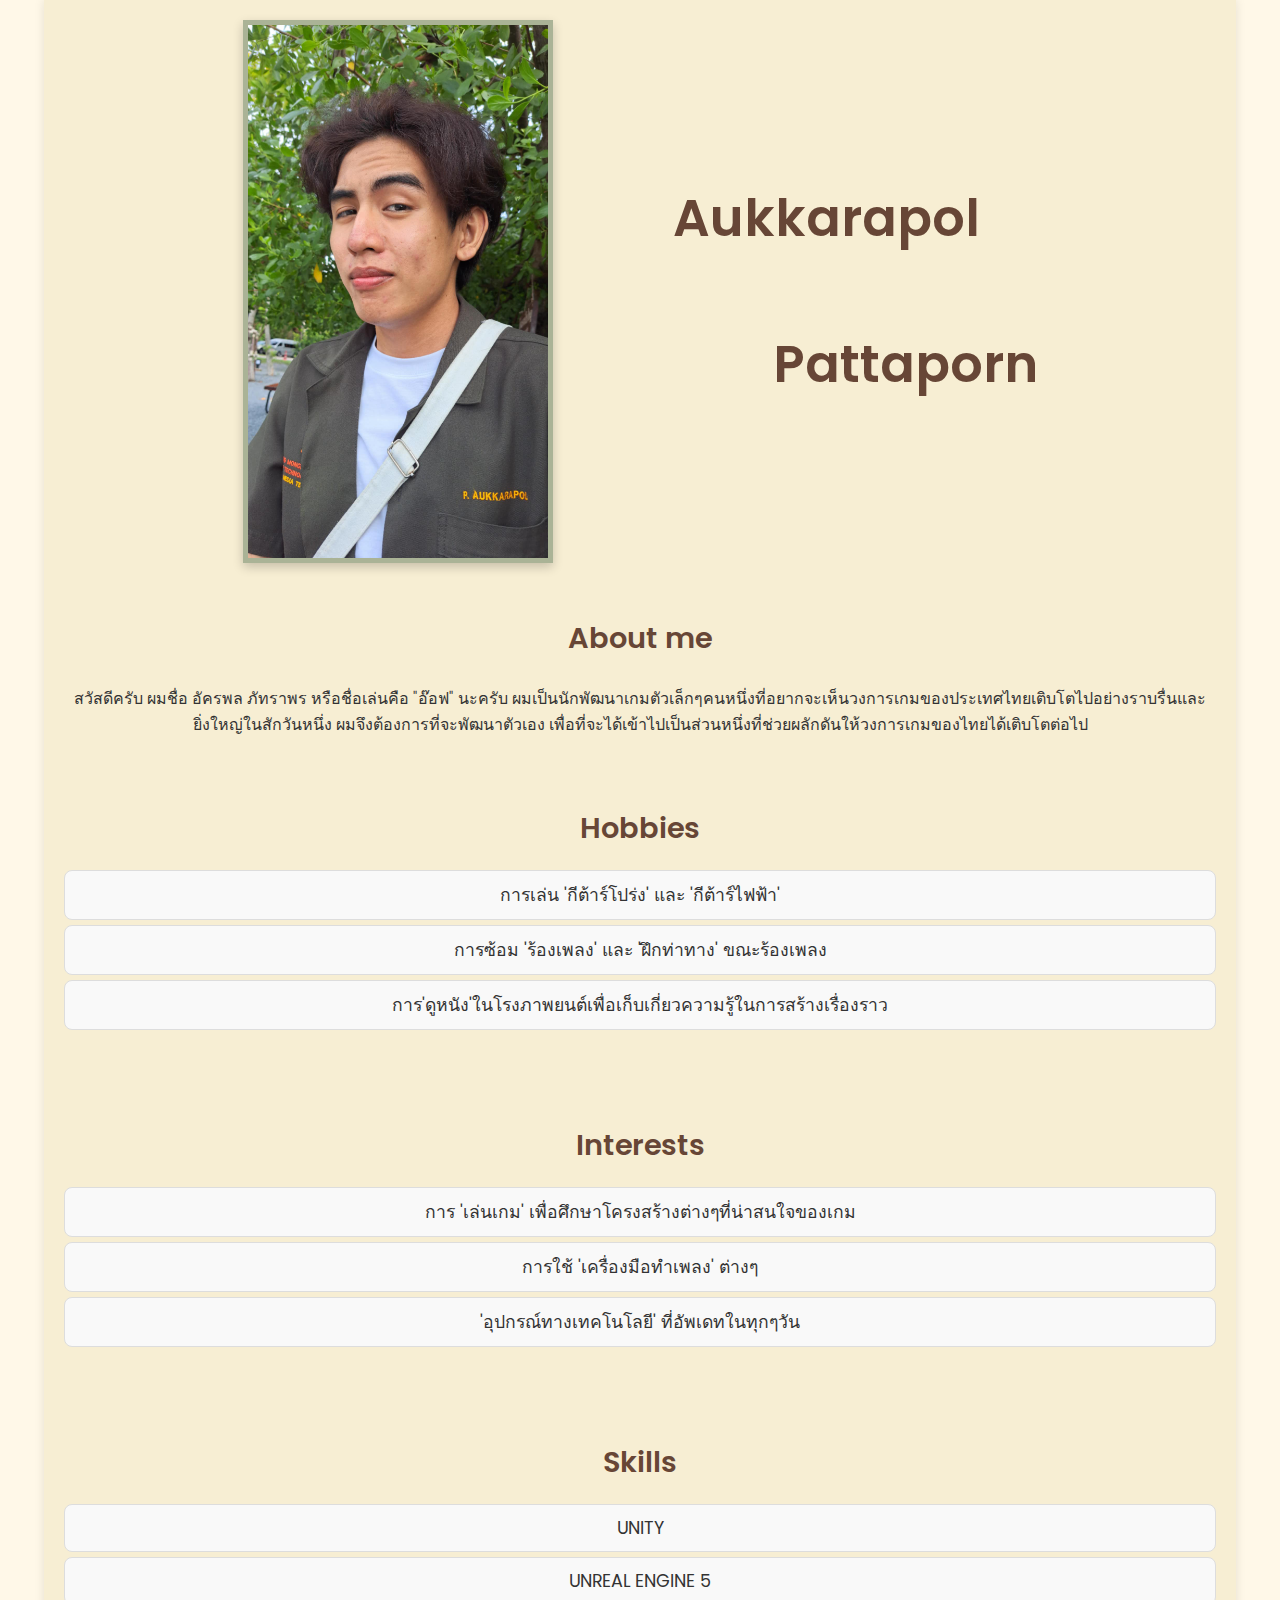
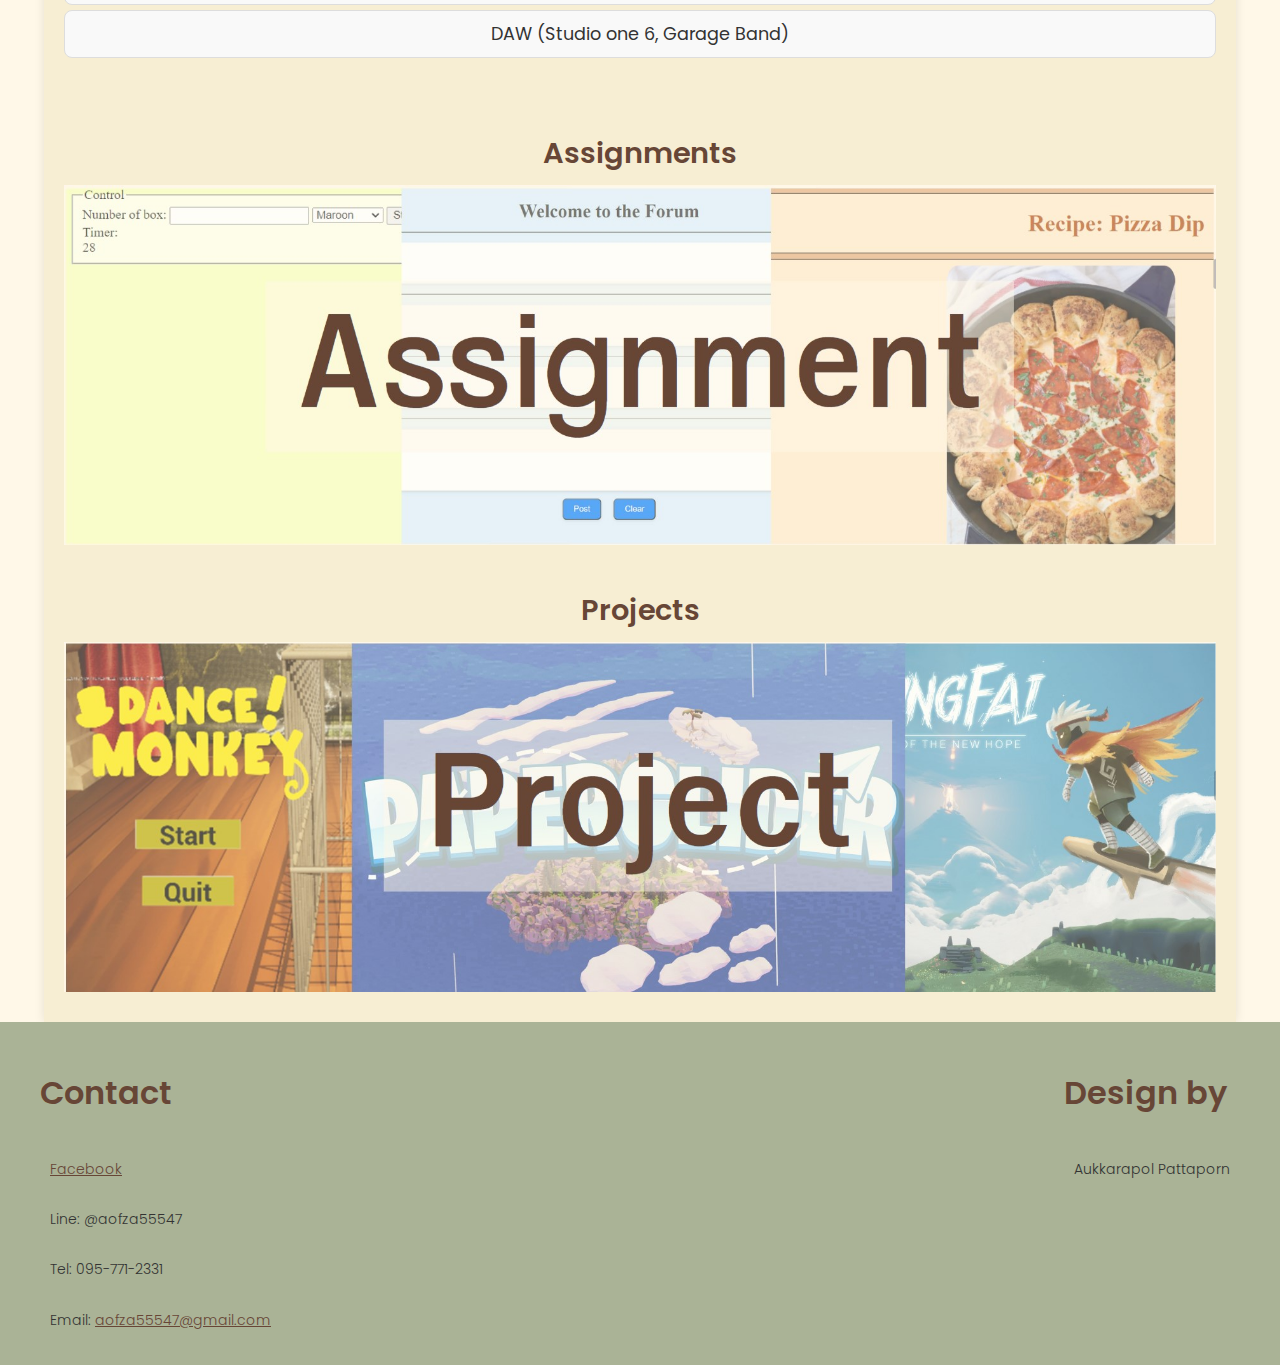
<file: index.html>
<!DOCTYPE html>
<html lang="en">

<head>
    <meta charset="UTF-8">
    <meta name="viewport" content="width=device-width, initial-scale=1.0">
    <title>Portfolio</title>
    <link rel='stylesheet' type='text/css' media='screen' href='main.css'>
    <link rel="stylesheet" href="https://fonts.googleapis.com/icon?family=Material+Icons">
</head>

<body>
        <div class="grid-container">    
                <div id="header-container">
                    <img class="PortImg" src="pic/Aof.jfif" alt="Aukkarapol">
                    <div id="name-container">
                        <h1 id="Fname">Aukkarapol</h1>
                        <h1 id="Lname">Pattaporn</h1>
                    </div>
                </div>
                
                <h2 class="title">About me</h2>
                <div id="aboutMe">
                    <p>
                        สวัสดีครับ ผมชื่อ อัครพล ภัทราพร หรือชื่อเล่นคือ "อ๊อฟ" นะครับ ผมเป็นนักพัฒนาเกมตัวเล็กๆคนหนึ่งที่อยากจะเห็นวงการเกมของประเทศไทยเติบโตไปอย่างราบรื่นและยิ่งใหญ่ในสักวันหนึ่ง ผมจึงต้องการที่จะพัฒนาตัวเอง เพื่อที่จะได้เข้าไปเป็นส่วนหนึ่งที่ช่วยผลักดันให้วงการเกมของไทยได้เติบโตต่อไป
                    </p>
                </div>

                <div id="Hobbies">
                    <h2 class="title">Hobbies</h2>
                    <ul id="HobbiesList">
                        <li>การเล่น 'กีต้าร์โปร่ง' และ 'กีต้าร์ไฟฟ้า'</li>
                        <li>การซ้อม 'ร้องเพลง' และ 'ฝึกท่าทาง' ขณะร้องเพลง</li>
                        <li>การ'ดูหนัง'ในโรงภาพยนต์เพื่อเก็บเกี่ยวความรู้ในการสร้างเรื่องราว</li>
                    </ul>
                </div>

                <div id="Interests">
                    <h2 class="title">Interests</h2>
                    <ul id="InterestsList">
                        <li>การ 'เล่นเกม' เพื่อศึกษาโครงสร้างต่างๆที่น่าสนใจของเกม</li>
                        <li>การใช้ 'เครื่องมือทำเพลง' ต่างๆ</li>
                        <li>'อุปกรณ์ทางเทคโนโลยี' ที่อัพเดทในทุกๆวัน</li>
                    </ul>
                </div>

                <div id="Skills">
                    <h2 class="title">Skills</h2>
                    <ul id="SkillsList">
                        <li>UNITY</li>
                        <li>UNREAL ENGINE 5</li>
                        <li>DAW (Studio one 6, Garage Band)</li>
                    </ul>
                </div>

                <div class="assignmentNproject">
                    <h2 class="title">Assignments</h2>
                    <a href="assignment.html"><img class="cenPic" src="pic/AssignmentButton.jpg" alt="Assignment"></a>
                </div>

                <div class="assignmentNproject">
                    <h2 class="title">Projects</h2>
                    <a href="project.html"><img class="cenPic" src="pic/ProjectButton.jpg" alt="Project"></a>
                </div>
            </div>

            <div id="footer">
                <div id="footer-item1">
                    <h2>Contact </h2>
                    <p><a class="c" href="https://www.facebook.com/profile.php?id=100008429048204">Facebook</a></p>
                    <p>Line: @aofza55547</p>
                    <p>Tel: 095-771-2331</p>
                    <p>Email: <a class="footer-anchor" href="mailto:aofza55547@gmail.com">aofza55547@gmail.com</a></p>
                </div>
                <div id="footer-item2">
                    <h2>Design by</h2>
                    <p>Aukkarapol Pattaporn</p>
                </div>
            </div>     
</body>

</html>
</file>
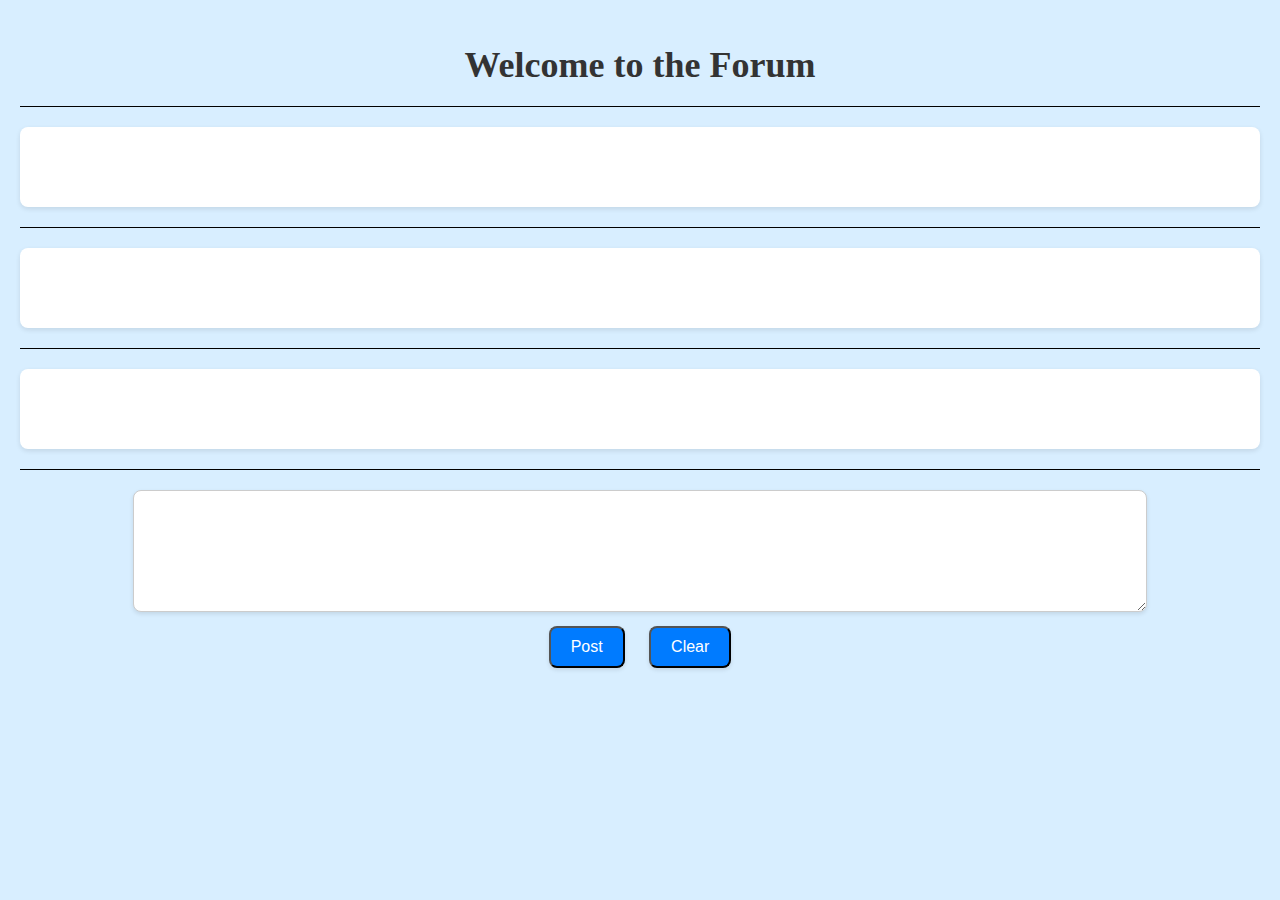
<file: assignment/assignment5/index.html>
<!DOCTYPE html>
<html>
<head>
	<meta charset='utf-8'>
	<meta http-equiv='X-UA-Compatible' content='IE=edge'>
	<title>Blogger</title>
	<meta name='viewport' content='width=device-width, initial-scale=1'>
	<link rel='stylesheet' type='text/css' media='screen' href='Design.css'>
	<script src='JavaS.js'></script>
</head>
<body>
	<h1 id="top"></h1>
	<hr>
	<div id="topic"></div>
	<hr>
	<div id="reply1"></div>
	<hr>
	<div id="reply2"></div>
	<hr>
	<textarea name="message" id="message"></textarea> 
	<br/>
	<button type="button" onclick="postFunction()">Post</button>
	<button type="button" onclick="clearFunction()">Clear</button>
	
</body>
</html>
</file>
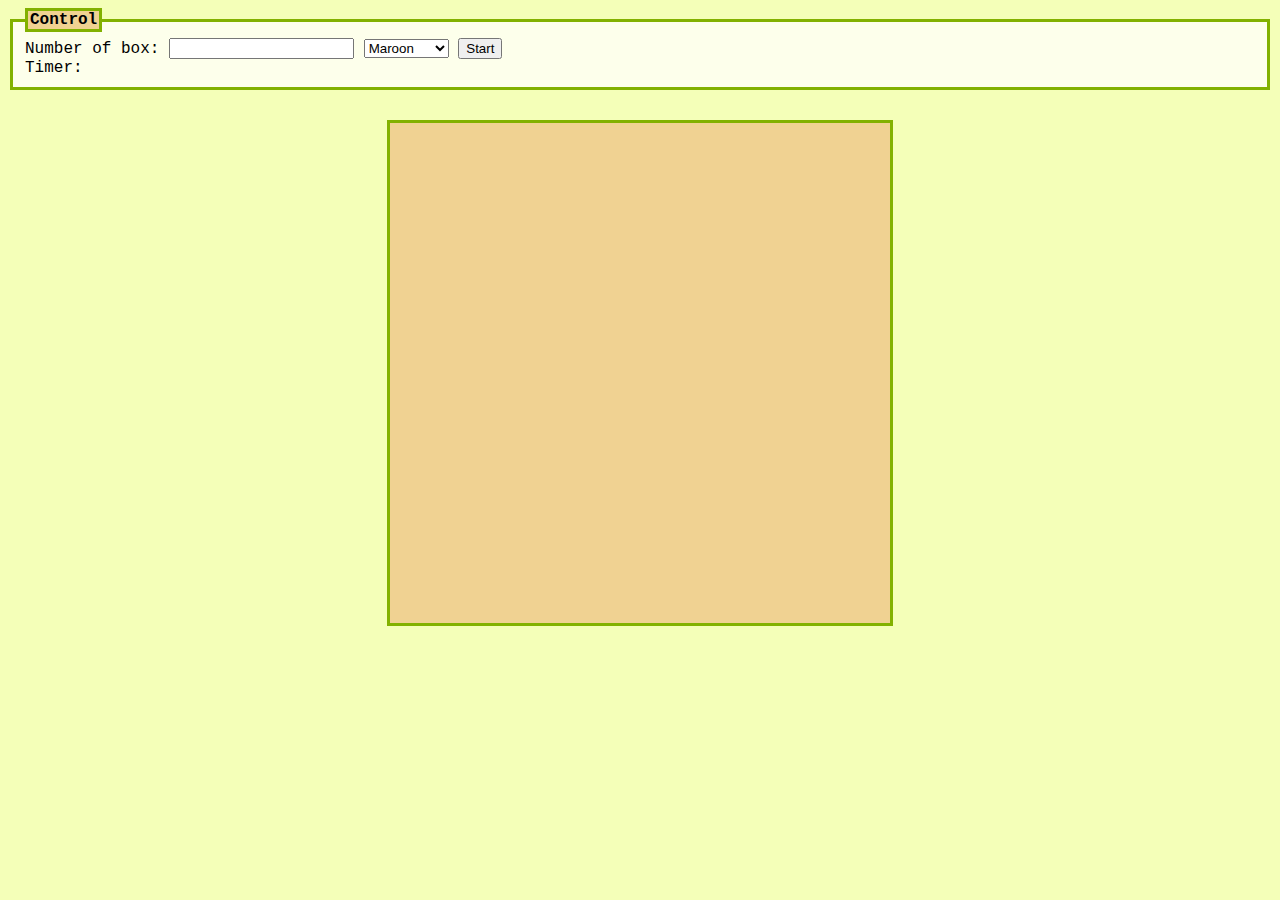
<file: assignment/assignment7/index.html>
<!DOCTYPE html>
<html>
	<head>
		<meta charset="UTF-8">
		<title>Square game</title>
		<script type="text/javascript" src="game.js"></script>
		<link rel="stylesheet" type="text/css" href="game.css">
	</head>
	<body>
		<!-- these codes were adapted from https://courses.cs.washington.edu/courses/cse154/17sp/lecture/more-dom/code/squares.html  -->

		<fieldset>
			<legend>Control</legend>
			Number of box: 
			<input type="text" name="numbox" id="numbox">
			<select name="color" id = "color">
				<option value="maroon">Maroon</option>
				<option value="lightgreen">Lightgreen</option>
				<option value="magenta">Magenta</option>
			</select>
			<button id="start">Start</button>
			<div id="timerClock"> Timer:
				<div id="clock"></div>
			</div>
		</fieldset>

		
		

		<div id="container">
			<div id="layer"></div>
		</div>
	
	</body>
</html>
</file>
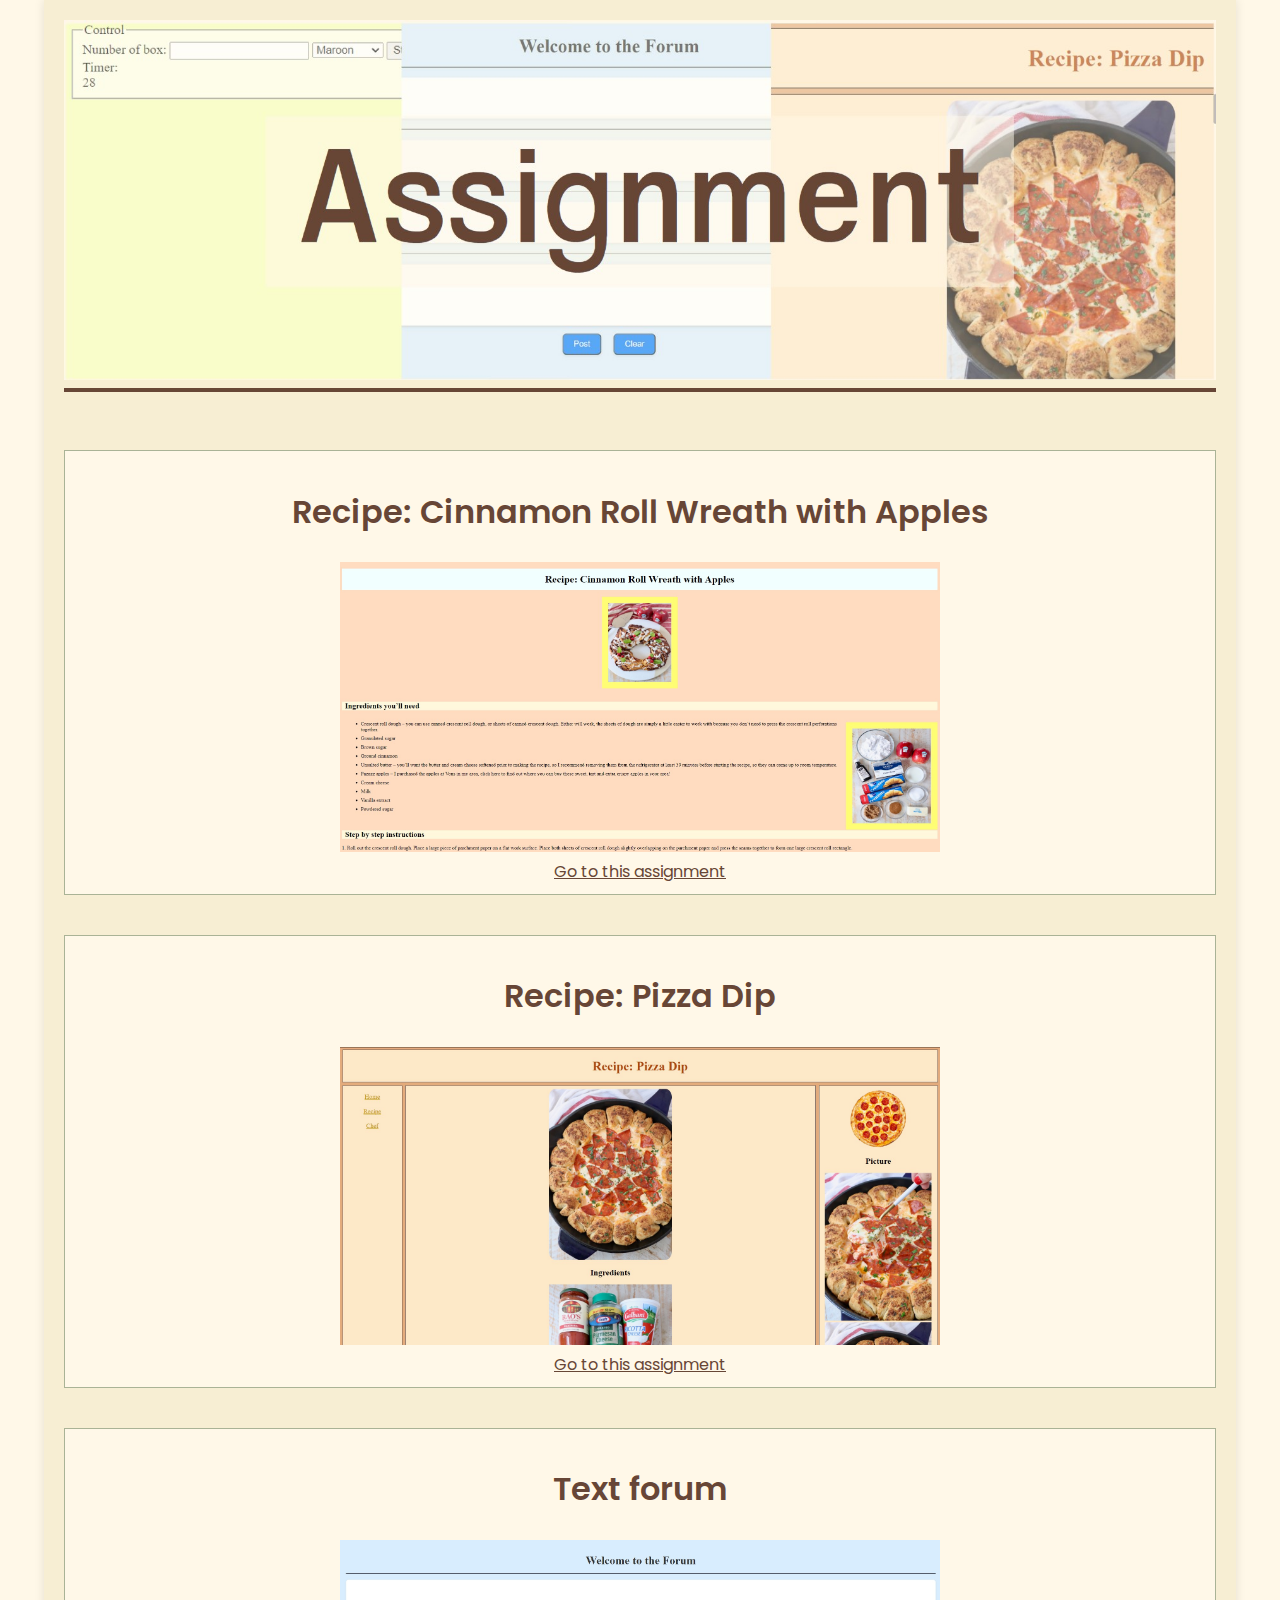
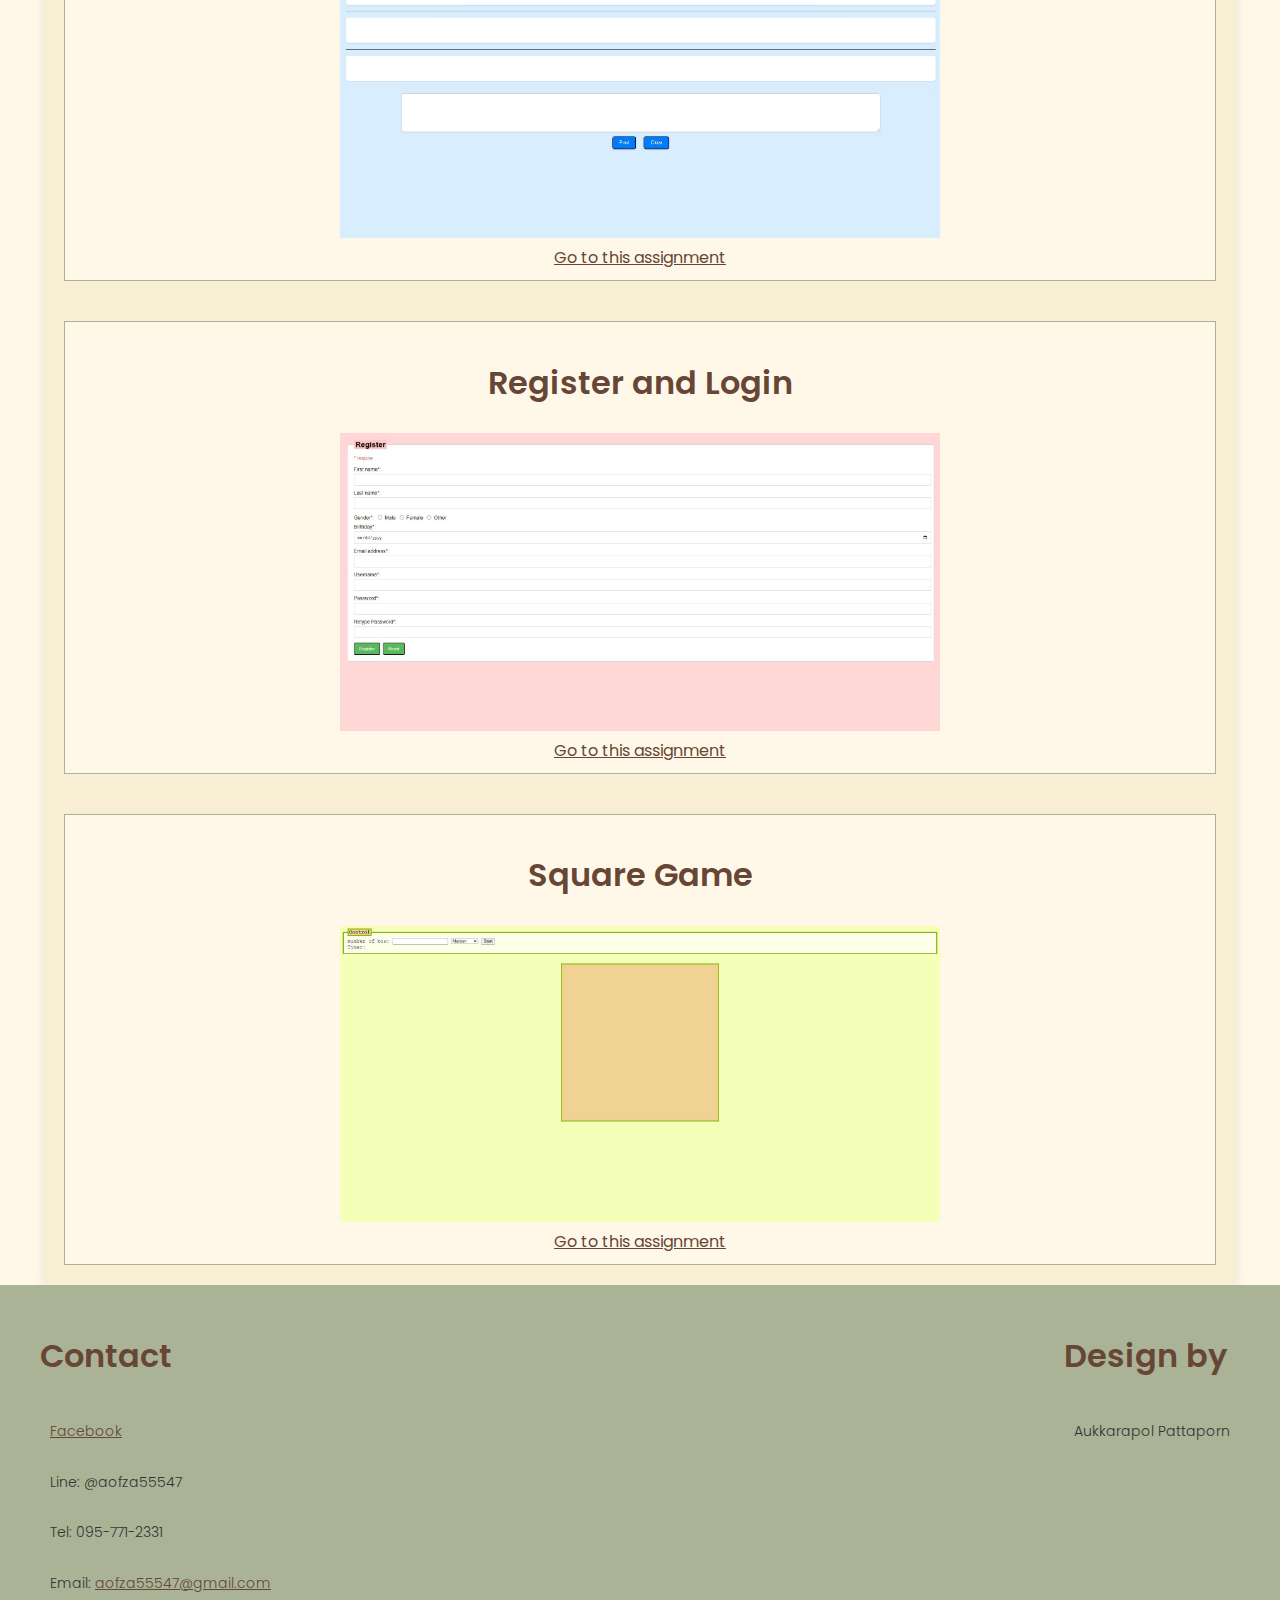
<file: assignment.html>
<!DOCTYPE html>
<html lang="en">
<head>
    <meta charset="UTF-8">
    <meta name="viewport" content="width=device-width, initial-scale=1.0">
    <title>Assignment</title>
    <link rel='stylesheet' type='text/css' media='screen' href='main.css'>
</head>
<body>
    <div class="grid-container">
        <div id="Head">
            <img class="cenPic" src="pic/AssignmentButton.jpg" alt="Assignment">
            <hr>
        </div>
        <div id="main">
            <div class="content">
                <h2>Recipe: Cinnamon Roll Wreath with Apples</h2>
                <img class="AssignImg" src="pic/Assignment3.jpg" alt="CinnamonPic">
                <br>
                <a href="assignment/assignment3/recipe.html">Go to this assignment</a>
            </div>
            <div class="content">
                <h2>Recipe: Pizza Dip</h2>
                <img class="AssignImg" src="pic/Assignment4.jpg" alt="PizzaPic">
                <br>
                <a href="assignment/assignment4/recipe.html">Go to this assignment</a>
            </div>
            <div class="content">
                <h2>Text forum</h2>
                <img class="AssignImg" src="pic/Assignment5.jpg" alt="ForumPic">
                <br>
                <a href="assignment/assignment5/index.html">Go to this assignment</a>
            </div>
            <div class="content">
                <h2>Register and Login</h2>
                <img class="AssignImg" src="pic/Assignment6.jpg" alt="RegisPic">
                <br>
                <a href="assignment/assignment6/register.html">Go to this assignment</a>
            </div>
            <div class="content">
                <h2>Square Game</h2>
                <img class="AssignImg" src="pic/Assignment7.jpg" alt="SquarePic">
                <br>
                <a href="assignment/assignment7/index.html">Go to this assignment</a>
            </div>
        </div>
    </div>
    <div id="footer">
        <div id="footer-item1">
            <h2>Contact </h2>
            <p><a href="https://www.facebook.com/profile.php?id=100008429048204">Facebook</a></p>
            <p>Line: @aofza55547</p>
            <p>Tel: 095-771-2331</p>
            <p>Email: <a href="mailto:aofza55547@gmail.com">aofza55547@gmail.com</a></p>
        </div>
        <div id="footer-item2">
            <h2>Design by</h2>
            <p>Aukkarapol Pattaporn</p>
        </div>
    </div>
</body>
</html>
</file>
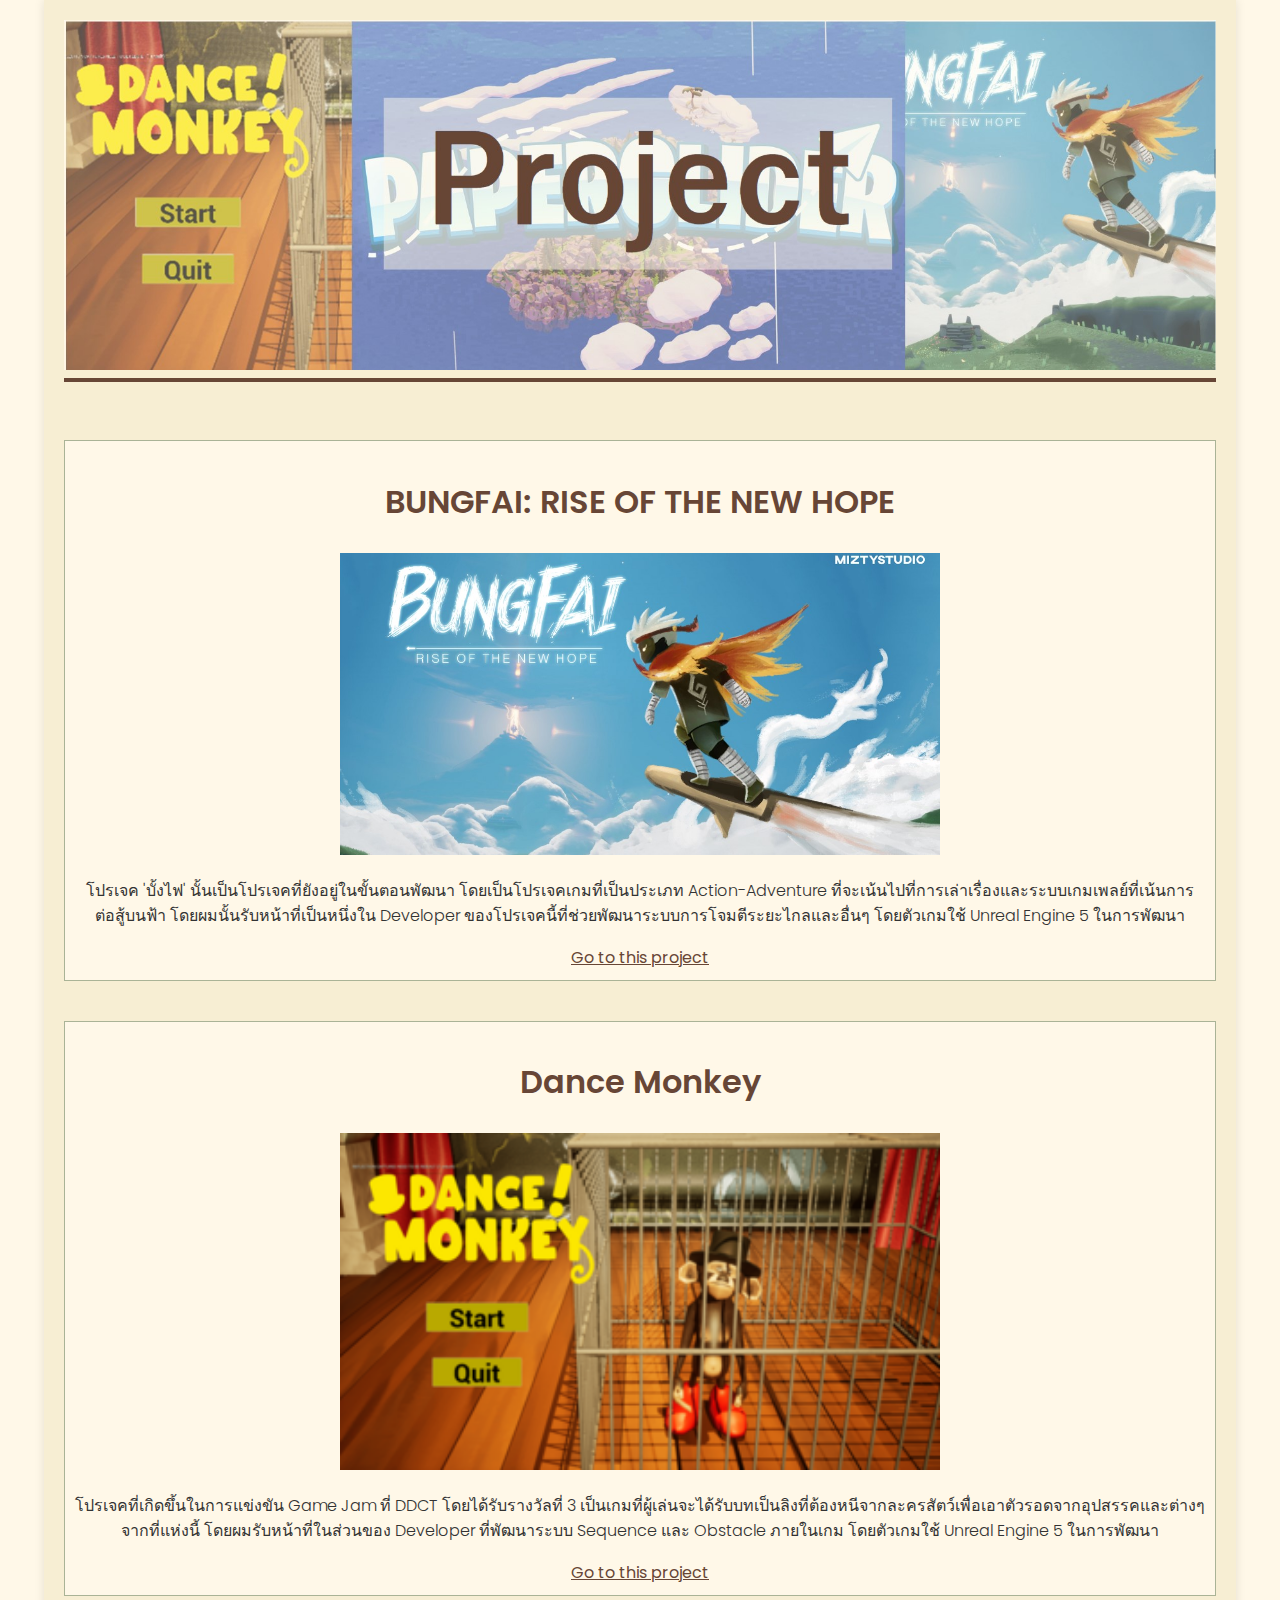
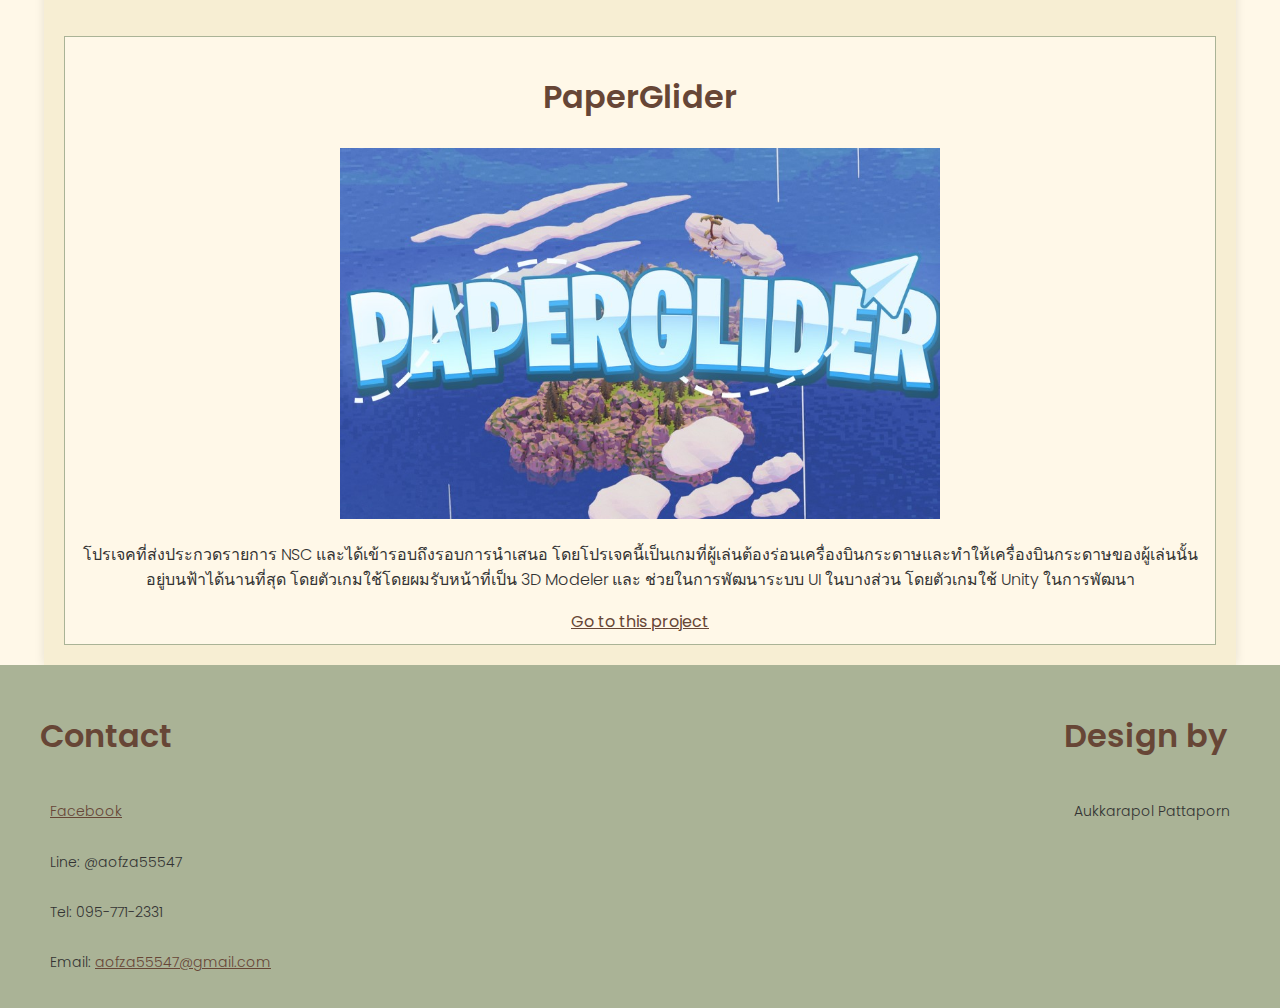
<file: project.html>
<!DOCTYPE html>
<html lang="en">
<head>
    <meta charset="UTF-8">
    <meta name="viewport" content="width=device-width, initial-scale=1.0">
    <title>Project</title>
    <link rel='stylesheet' type='text/css' media='screen' href='main.css'>
</head>
<body>
    <div class="grid-container">
        <div id="Head">
            <img class="cenPic" src="pic/ProjectButton.jpg" alt="Assignment">
            <hr>
        </div>
        <div id="main">
            <div class="content">
                <h2>BUNGFAI: RISE OF THE NEW HOPE</h2>
                <img class="AssignImg" src="pic/Bungfai.jpg" alt="BungfaiPic">
                <p>โปรเจค 'บั้งไฟ' นั้นเป็นโปรเจคที่ยังอยู่ในขั้นตอนพัฒนา โดยเป็นโปรเจคเกมที่เป็นประเภท Action-Adventure ที่จะเน้นไปที่การเล่าเรื่องและระบบเกมเพลย์ที่เน้นการต่อสู้บนฟ้า โดยผมนั้นรับหน้าที่เป็นหนึ่งใน Developer ของโปรเจคนี้ที่ช่วยพัฒนาระบบการโจมตีระยะไกลและอื่นๆ โดยตัวเกมใช้ Unreal Engine 5 ในการพัฒนา</p>
                <a href="https://docs.google.com/presentation/d/1xMUVAKwezS9TVzD2loZTSpBTn2IOFGE_tO4A9GCKlIM/edit?usp=sharing">Go to this project</a>
            </div>
            <div class="content">
                <h2>Dance Monkey</h2>
                <img class="AssignImg" src="pic/DanceMonkey" alt="DanceMonkeyPic">
                <p>โปรเจคที่เกิดขึ้นในการแข่งขัน Game Jam ที่ DDCT โดยได้รับรางวัลที่ 3 เป็นเกมที่ผู้เล่นจะได้รับบทเป็นลิงที่ต้องหนีจากละครสัตว์เพื่อเอาตัวรอดจากอุปสรรคและต่างๆจากที่แห่งนี้ โดยผมรับหน้าที่ในส่วนของ Developer ที่พัฒนาระบบ Sequence และ Obstacle ภายในเกม โดยตัวเกมใช้ Unreal Engine 5 ในการพัฒนา</p>
                <a href="https://globalgamejam.org/games/2024/dance-monkey-8">Go to this project</a>
            </div>
            <div class="content">
                <h2>PaperGlider</h2>
                <img class="AssignImg" src="pic/Paper.jpg" alt="PaperGliderPic">
                <p>โปรเจคที่ส่งประกวดรายการ NSC และได้เข้ารอบถึงรอบการนำเสนอ โดยโปรเจคนี้เป็นเกมที่ผู้เล่นต้องร่อนเครื่องบินกระดาษและทำให้เครื่องบินกระดาษของผู้เล่นนั้นอยู่บนฟ้าได้นานที่สุด โดยตัวเกมใช้โดยผมรับหน้าที่เป็น 3D Modeler และ ช่วยในการพัฒนาระบบ UI ในบางส่วน โดยตัวเกมใช้ Unity ในการพัฒนา</p>
                <a href="https://youtu.be/xAlFNdaqDVg?feature=shared">Go to this project</a>
            </div>
        </div>
    </div>
    <div id="footer">
        <div id="footer-item1">
            <h2>Contact </h2>
            <p><a href="https://www.facebook.com/profile.php?id=100008429048204">Facebook</a></p>
            <p>Line: @aofza55547</p>
            <p>Tel: 095-771-2331</p>
            <p>Email: <a href="mailto:aofza55547@gmail.com">aofza55547@gmail.com</a></p>
        </div>
        <div id="footer-item2">
            <h2>Design by</h2>
            <p>Aukkarapol Pattaporn</p>
        </div>
    </div>
</body>
</html>
</file>
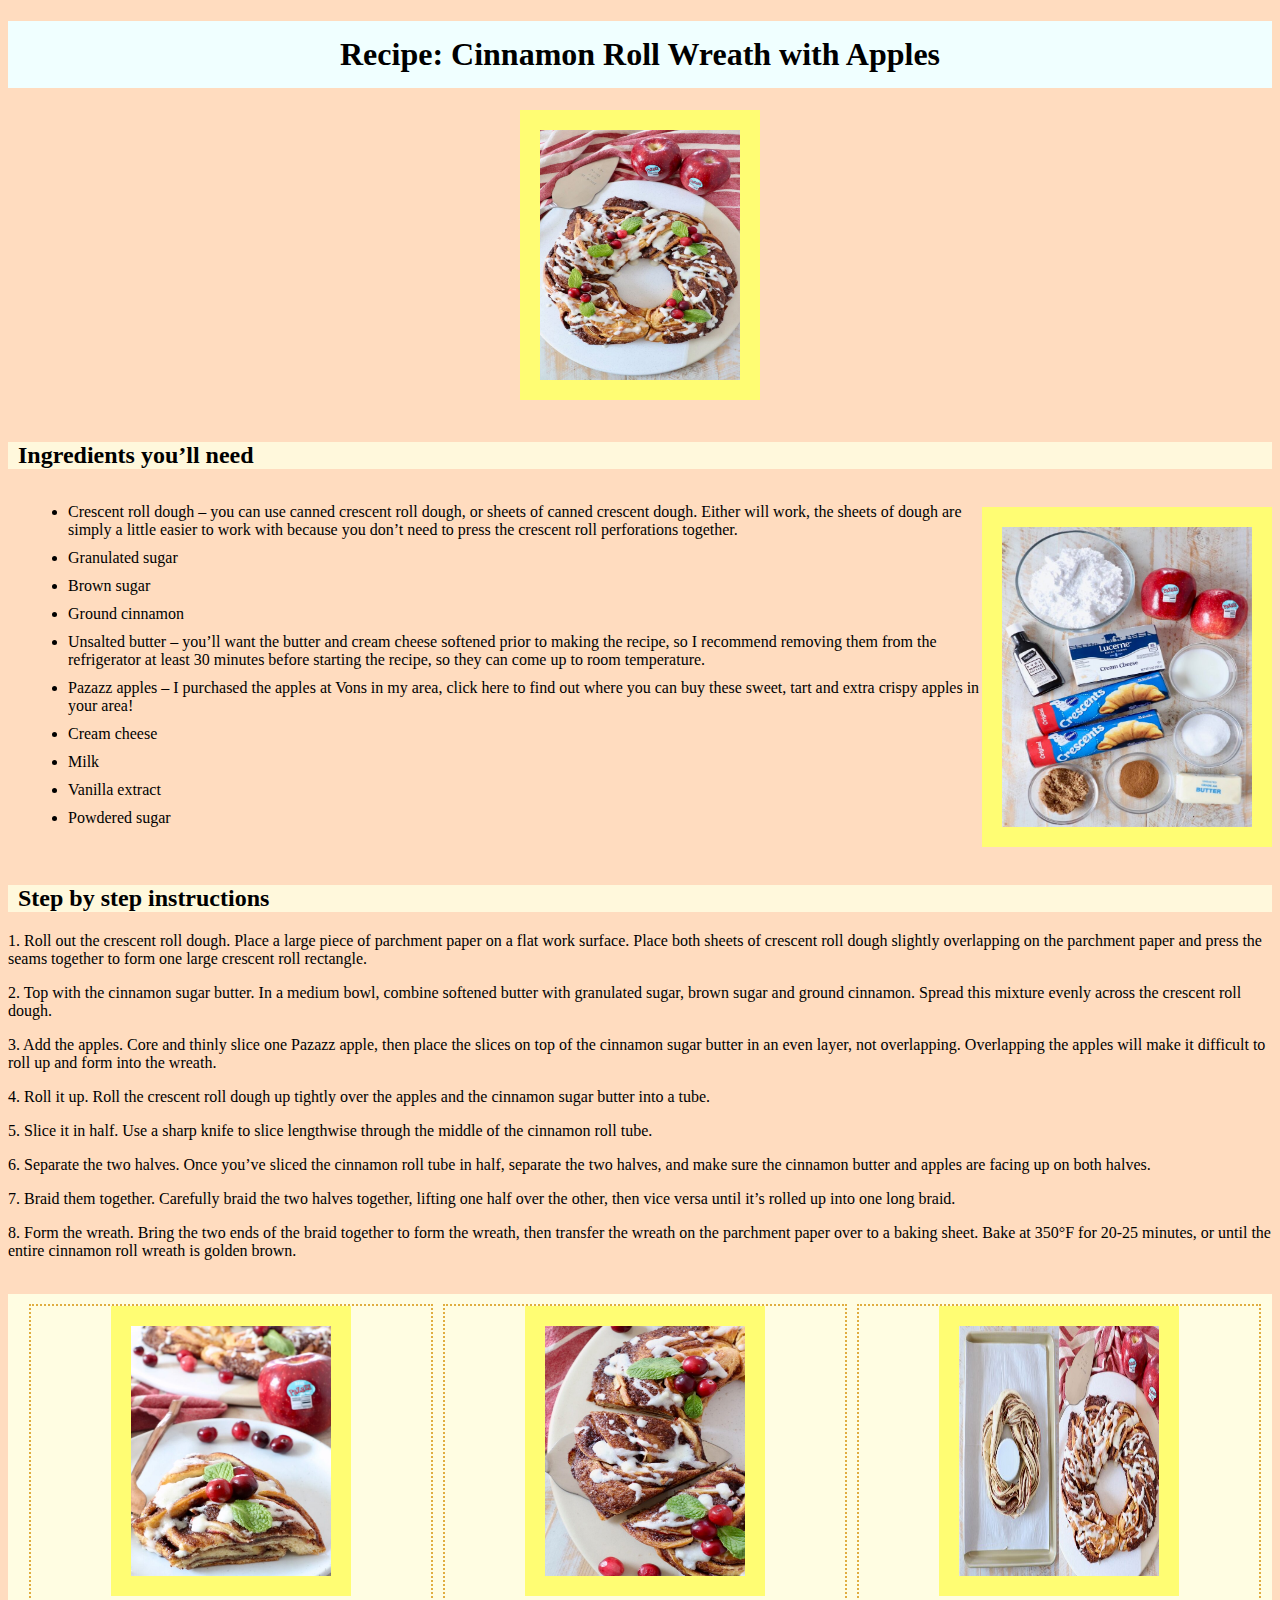
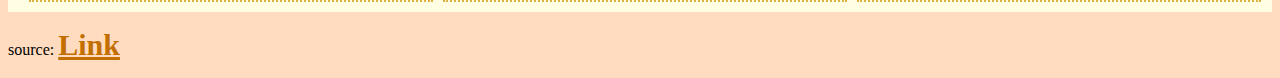
<file: assignment/assignment3/recipe.html>
<!DOCTYPE html>
<html>
<head>
	<title>Cinnamon Roll</title>
	<meta charset='utf-8'>
	<meta http-equiv='X-UA-Compatible' content='IE=edge'>
	<title>Cinnamon Roll Wreath with Apples</title>
	<meta name='viewport' content='width=device-width, initial-scale=1'>
    <link rel='stylesheet' type='text/css' media='screen' href='recipe.css'>

</head>
<body>
	<div>
	<h1>Recipe: Cinnamon Roll Wreath with Apples</h1>
	<img id="cinnamon_Main" src="pic/cinnamon-5.jpeg" alt="cinnamon main">
	</div>
	<br>
	<h2>Ingredients you’ll need</h2>
	
	<br>
	<img  id="cinnamon_Ingre" src="pic/cinnamon-1.jpeg" alt="cinnamon ingredients">
	<div class="TextLeft">
	<ul>
		<li> Crescent roll dough – you can use canned crescent roll dough, or 
		sheets of canned crescent dough. Either will work, the sheets of dough are simply a little easier to work with because you don’t need to press the crescent roll perforations together.
		</li>
		<li> Granulated sugar</li>
		
		<li> Brown sugar</li>
		
		<li> Ground cinnamon</li>
		
		<li> Unsalted butter – you’ll want the butter and cream cheese softened prior to making the recipe, so I recommend removing them from the refrigerator at least 30 minutes before starting the recipe, so they can come up to room temperature.</li>
		
		<li> Pazazz apples – I purchased the apples at Vons in my area, click here to find out where you can buy these sweet, tart and extra crispy apples in your area!</li>
		
		<li> Cream cheese</li>
		
		<li> Milk</li>
		
		<li> Vanilla extract</li>
		
		<li> Powdered sugar</li>
	</ul>
	</div>
	<br>
	<h2 class="TextStep">Step by step instructions</h2>

	<p>1. Roll out the crescent roll dough. Place a large piece of parchment paper on a flat work surface. Place both sheets of crescent roll dough slightly overlapping on the parchment paper and press the seams together to form one large crescent roll rectangle.</p>

	<p>2. Top with the cinnamon sugar butter. In a medium bowl, combine softened butter with granulated sugar, brown sugar and ground cinnamon. Spread this mixture evenly across the crescent roll dough.</p>
	
	<p>3. Add the apples. Core and thinly slice one Pazazz apple, then place the slices on top of the cinnamon sugar butter in an even layer, not overlapping. Overlapping the apples will make it difficult to roll up and form into the wreath.</p>

	<p>4. Roll it up. Roll the crescent roll dough up tightly over the apples and the cinnamon sugar butter into a tube.</p>

	<p>5. Slice it in half. Use a sharp knife to slice lengthwise through the middle of the cinnamon roll tube.</p>
	
	<p>6. Separate the two halves. Once you’ve sliced the cinnamon roll tube in half, separate the two halves, and make sure the cinnamon butter and apples are facing up on both halves.</p>

	<p>7. Braid them together. Carefully braid the two halves together, lifting one half over the other, then vice versa until it’s rolled up into one long braid.</p>

	<p>8. Form the wreath. Bring the two ends of the braid together to form the wreath, then transfer the wreath on the parchment paper over to a baking sheet. Bake at 350°F for 20-25 minutes, or until the entire cinnamon roll wreath is golden brown.</p>
	<br>
	<div class="flex_container">
		<div class="div_display"><img src="pic/cinnamon-3.jpeg" alt="cinnamon-3"></div>
		<div class="div_display"><img src="pic/cinnamon-4.jpeg" alt="cinnamon-4"></div>
		<div class="div_display"><img src="pic/cinnamon-6.jpeg" alt="cinnamon-6"></div>
	</div>
	<p>
	source:
	<a href="https://whitneybond.com/cinnamon-roll-wreath/">Link</a>
	</p>

</body>
</html>
</file>
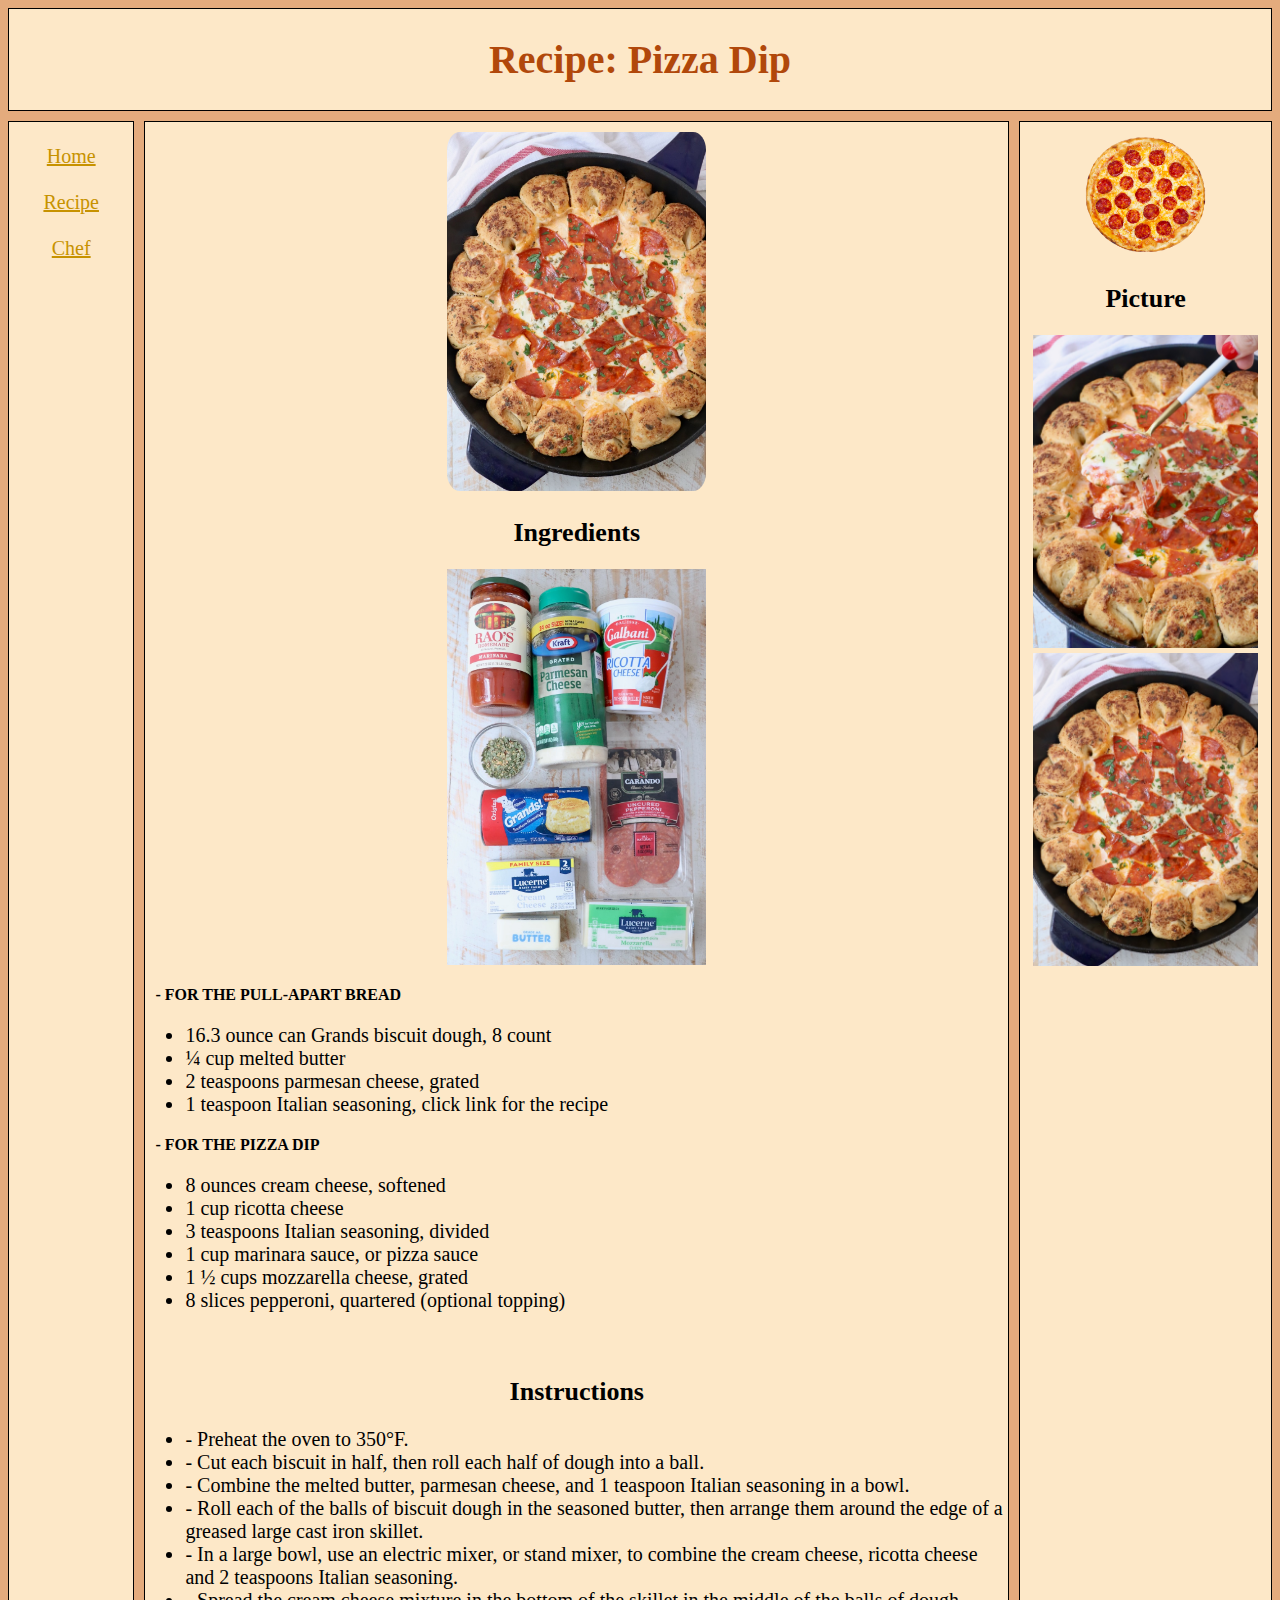
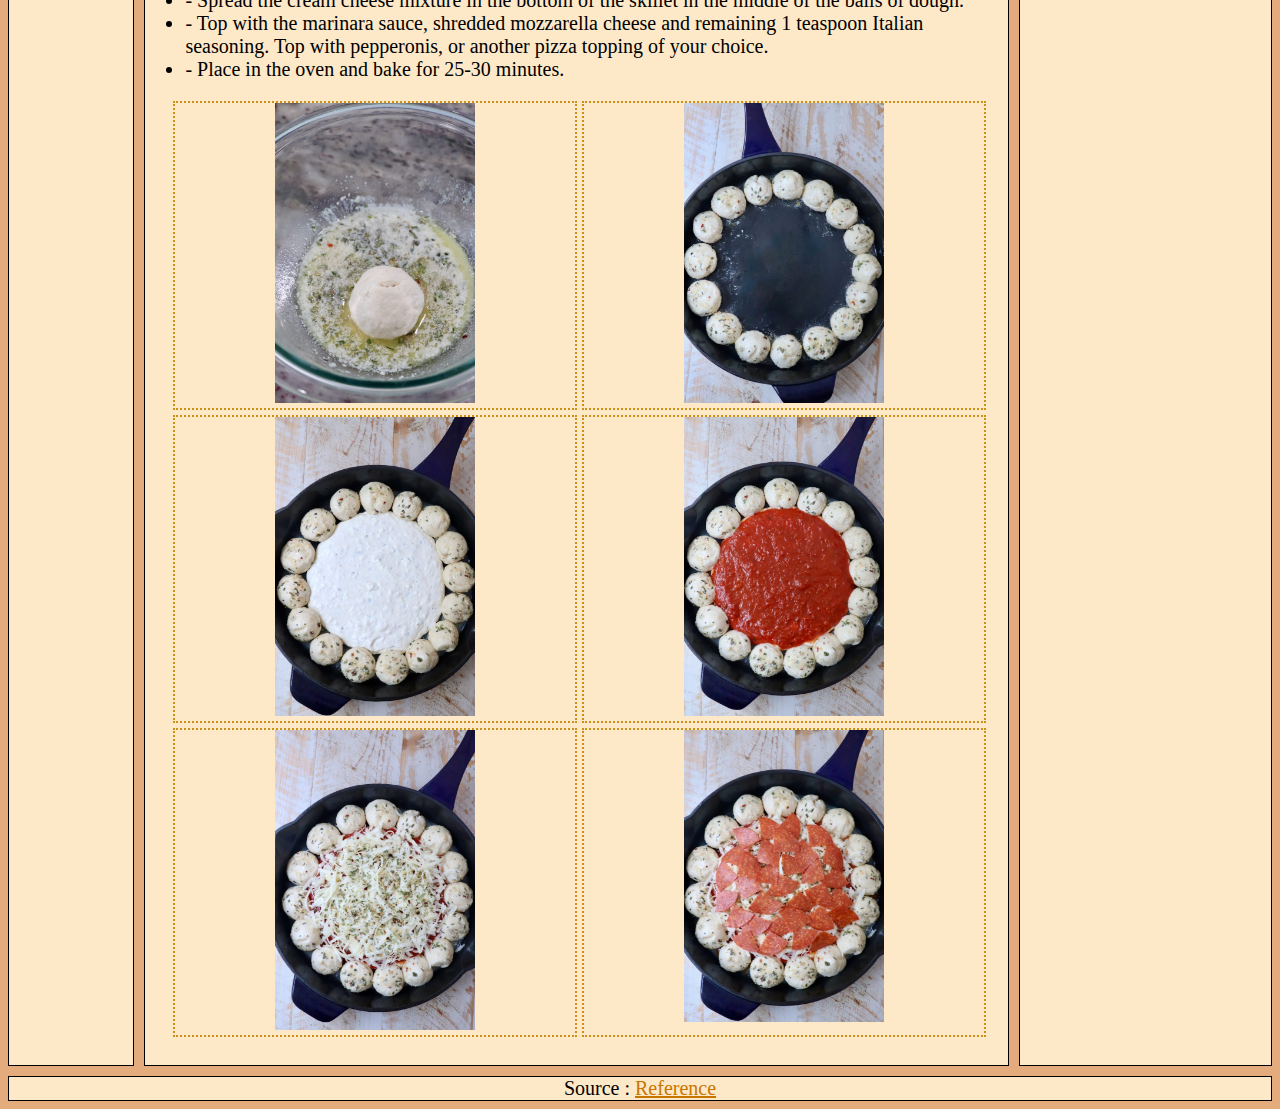
<file: assignment/assignment4/recipe.html>
<!DOCTYPE html>
<html>
<head>
	<meta charset='utf-8'>
	<meta http-equiv='X-UA-Compatible' content='IE=edge'>
	<title>Gluten Free General Tso’s Chicken</title>
	<meta name='viewport' content='width=device-width, initial-scale=1'>
	<link rel='stylesheet' type='text/css' media='screen' href='main.css'>
</head>
<body>
	<!-- <div class="grid-container">
        <div id="header">1</div>
        <div id="main1">2</div>
        <div id="main2">3</div>
        <div id="right">4</div>
        <div id="footer">5</div>
	</div> -->
	<div class="grid-container">
        <div id="header">
			<div>
				<h1>
					Recipe: Pizza Dip 
				</h1>

			</div>
		</div>

		<div id="menu">
			<br>
			<div><a href="">Home</a></div>
			<br>
            <div><a href="">Recipe</a></div>
			<br>
			<div><a href="">Chef</a></div>
			
        </div>

		<div id="main">
			<img class="Mainpizza" src="pic/pizza-dip-8.jpeg" alt="Main"><br>

			<h2>Ingredients</h2>

			<img class="Ingredient" src="pic/pizza-dip-1.jpeg" alt="ing">
			

			<h3>- FOR THE PULL-APART BREAD</h3>
			<div class="ListCen">
			<ul>
				<li>16.3 ounce can Grands biscuit dough, 8 count</li>
				<li>¼ cup melted butter</li>
				<li>2 teaspoons parmesan cheese, grated</li>
				<li>1 teaspoon Italian seasoning, click link for the recipe</li>
			</ul>
			</div>

			<h3>- FOR THE PIZZA DIP</h3>
			<ul>
				<li>8 ounces cream cheese, softened</li>
				<li>1 cup ricotta cheese</li>
					<li>3 teaspoons Italian seasoning, divided</li>
				<li>1 cup marinara sauce, or pizza sauce</li>
				<li>1 ½ cups mozzarella cheese, grated</li>
				<li>8 slices pepperoni, quartered (optional topping)</li>
			</ul>
	<br>
		<h2>Instructions</h2>
			<ul>
			<li>- Preheat the oven to 350°F.</li>
			<li>- Cut each biscuit in half, then roll each half of dough into a ball.</li>
			<li>- Combine the melted butter, parmesan cheese, and 1 teaspoon Italian seasoning in a bowl.</li>
			<li>- Roll each of the balls of biscuit dough in the seasoned butter, then arrange them around the edge of a greased large cast iron skillet.</li>
			<li>- In a large bowl, use an electric mixer, or stand mixer, to combine the cream cheese, ricotta cheese and 2 teaspoons Italian seasoning.</li>
			<li>- Spread the cream cheese mixture in the bottom of the skillet in the middle of the balls of dough.</li>
			<li>- Top with the marinara sauce, shredded mozzarella cheese and remaining 1 teaspoon Italian seasoning. Top with pepperonis, or another pizza topping of your choice.</li>
			<li>- Place in the oven and bake for 25-30 minutes.
			</ul>
		<div class="flex_container">
			<div><img src="pic/pizza-dip-2.jpeg" alt="pic1"></div>
			<div><img src="pic/pizza-dip-3.jpeg" alt="pic2"></div>
			<div><img src="pic/pizza-dip-4.jpeg" alt="pic3"></div>
			<div><img src="pic/pizza-dip-5.jpeg" alt="pic4"></div>
			<div><img src="pic/pizza-dip-6.jpeg" alt="pic5"></div>
			<div><img src="pic/pizza-dip-7.jpeg" alt="pic6"></div>
		</div>
	<br>

</div>

<div id="right">
	<img class="rotate-pizza" id="pizza-right" src="pic/Animate.png" alt="rolling">
	<div><h2>Picture</h2></div>
	<img class="piz" src="pic/pizza-dip-9.jpeg" alt="piz1">
	<img class="piz" src="pic/pizza-dip-8.jpeg" alt="piz1">
</div>

<div id="footer">
	Source : 
	<a href="https://whitneybond.com/pizza-dip/">Reference</a>
</div>
	
	
</body>
</html>
</file>
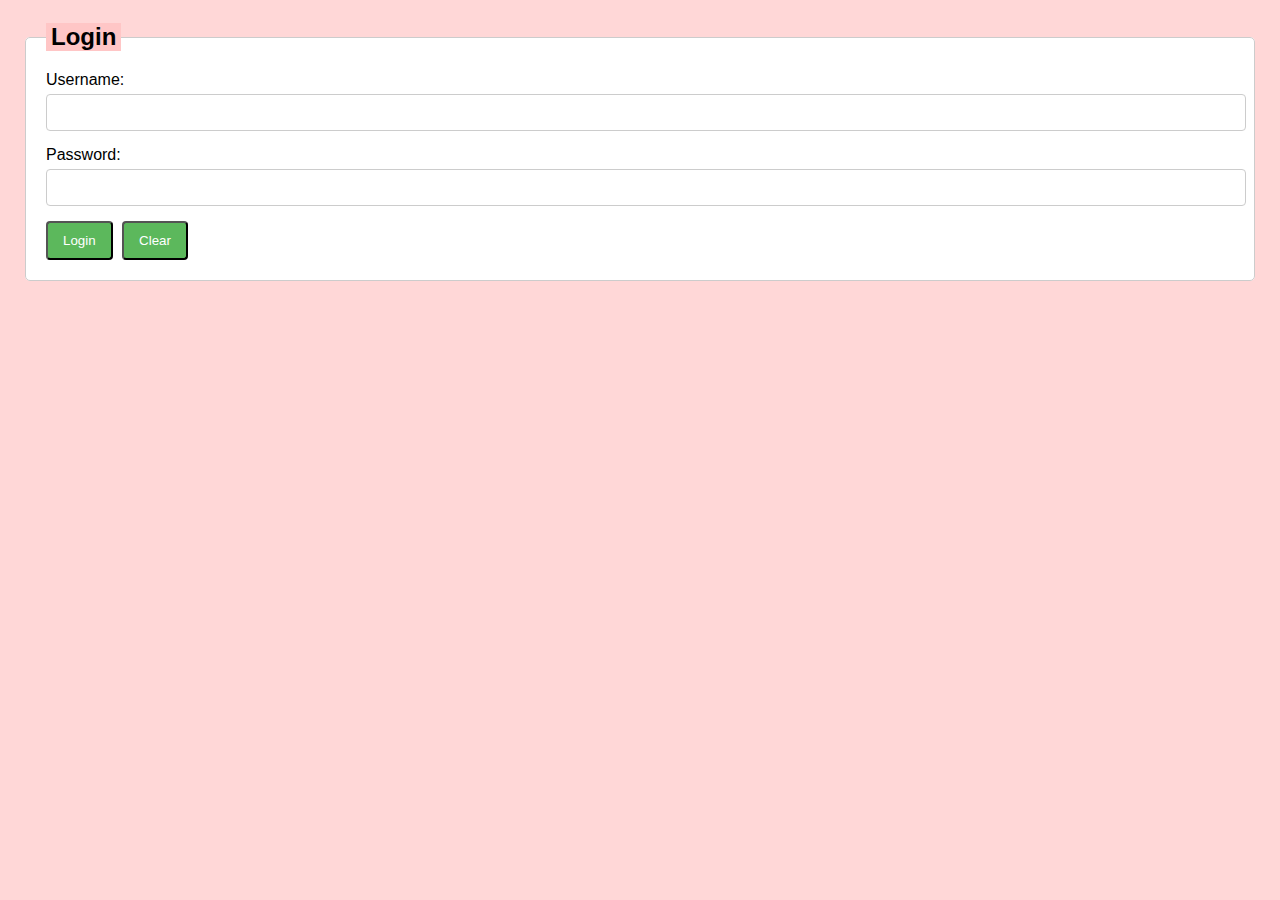
<file: assignment/assignment6/login.html>
<!DOCTYPE html>
<html>
<head>
	<meta charset='utf-8'>
	<meta http-equiv='X-UA-Compatible' content='IE=edge'>
	<title>Page Title</title>
	<meta name='viewport' content='width=device-width, initial-scale=1'>
	<link rel='stylesheet' type='text/css' media='screen' href='main.css'>
	<script src='login.js'></script>
</head>
<body>
	<form name="myLogin" id = "myLogin">
		<fieldset>
			<legend>Login</legend>
			Username: 
			<input type="text" name="username" id="username" required>
			<br>
			Password: 
			<input type="password" name="password" required>
			<br>
			<input type="submit" value="Login">
			<input type="reset" value="Clear">
		</fieldset>
	</form>
</body>
</html>
</file>
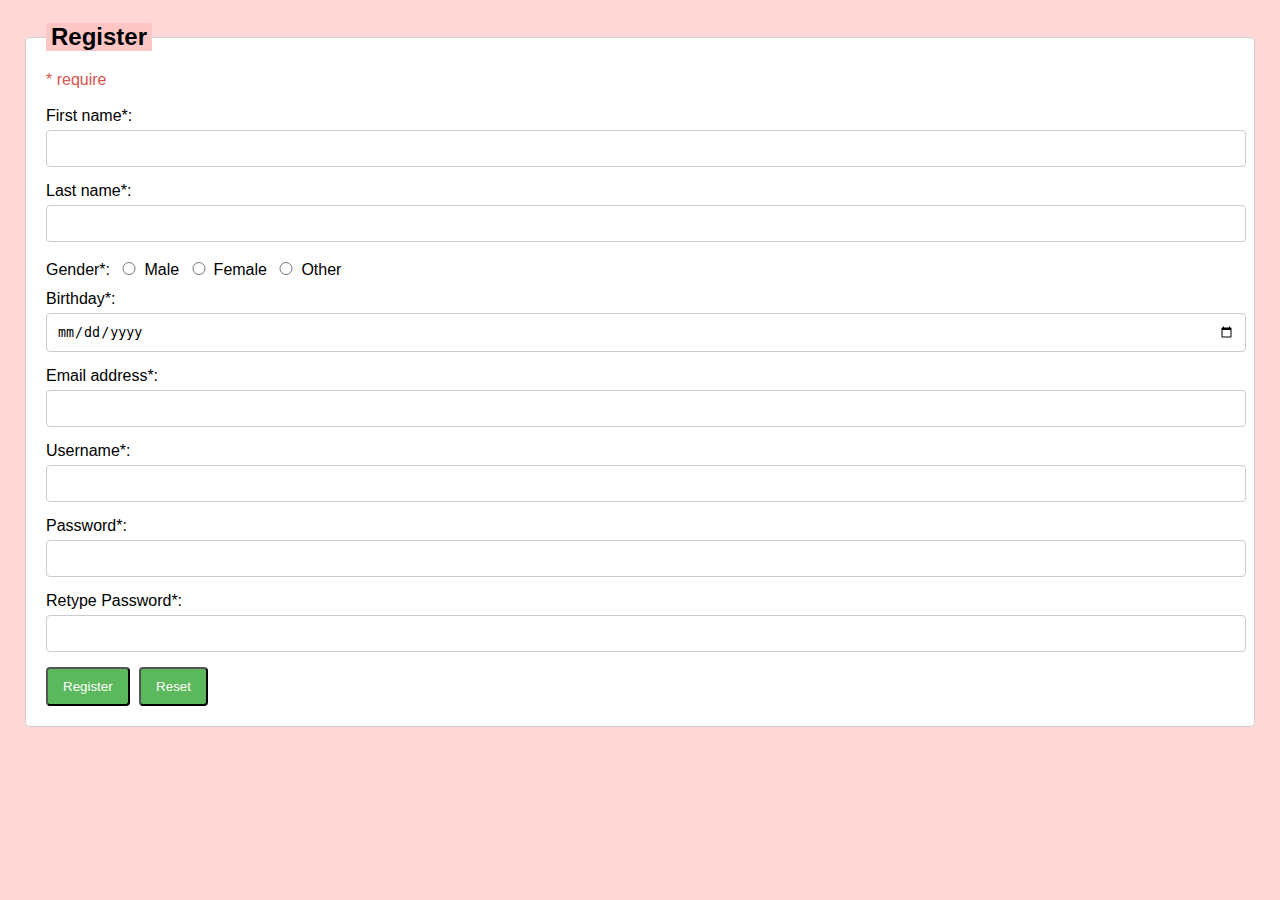
<file: assignment/assignment6/register.html>
<!DOCTYPE html>
<html>
<head>
	<meta charset='utf-8'>
	<meta http-equiv='X-UA-Compatible' content='IE=edge'>
	<title>Page Title</title>
	<meta name='viewport' content='width=device-width, initial-scale=1'>
	<link rel='stylesheet' type='text/css' media='screen' href='main.css'>
	<script src='register.js'></script>
</head>
<body>
	<form name="myRegister" id="myRegister" action="login.html">
		<fieldset>
			<legend>Register</legend>
			<span>* require</span> <br>
			<span id="errormsg"></span> <br>
			First name*: 
			<input type="text" name="firstname" required>
			Last name*: 
			<input type="text" name="lastname" >
			<br>
			Gender*: 
			<input type="radio" name="gender" value="male" >Male
			<input type="radio" name="gender" value="female" >Female
			<input type="radio" name="gender" value="female" >Other
			<br>
			Birthday*: 
			<input type="date" name="bday" value="" >
			<br>
			Email address*: 
			<input type="email" name="email" >
			<br>
			Username*: 
			<input type="text" name="username" >
			<br>
			Password*: 
			<input type="password" name="password" required>
			<br>
			Retype Password*: 
			<input type="password" name="password" required>
			<br>
			<input type="submit" value="Register">
			<input type="reset" value="Reset">
		</fieldset>
	</form>
</body>
</html>
</file>
<file: main.css>
@import url('https://fonts.googleapis.com/css2?family=Poppins:wght@300;400;600&display=swap');

/* ทำให้ body ครอบคลุมทั้งหน้าจอ */
body {
    font-family: Arial, sans-serif;
    margin: 0;
    padding: 0;
    min-height: 100vh;
    display: flex;
    flex-direction: column;
    justify-content: space-between;
    background-color: #FFF8E8;

    font-family: 'Poppins', sans-serif;
    font-size: 16px; /* ปรับขนาดเป็นมาตรฐานที่อ่านง่าย */
    color: #333; /* สีตัวอักษรทั่วไป */
}

/* ปรับคอนเทนต์ในกล่องให้ยืดเต็มหน้าจอ */
.grid-container {
    display: flex;
    flex-direction: column;
    justify-content: space-between;
    gap: 10px;
    padding: 20px;
    width: 90%; 
    max-width: 1200px;
    margin: 0 auto;
    background-color: #F7EED3;
    box-shadow: 0 0 10px rgba(0, 0, 0, 0.1);
    
}

/* จัดให้ Fname และ Lname อยู่ทางขวาของ PortImg */
#header-container {
    display: flex;
    align-items: center;
    justify-content: center; /* เปลี่ยนจาก center เป็น left */
    gap: 20px;
    margin-bottom: 20px;
}

/* ปรับขนาดและการจัดวางรูปภาพ */
.PortImg {
    width: 300px; /* กำหนดขนาดความกว้างที่สมดุล */
    border: 5px solid #AAB396; /* เพิ่มขอบสีอ่อนเพื่อให้ดูเด่น */
    object-fit: cover; /* ทำให้รูปขนาดเหมาะสม ไม่บิดเบี้ยว */
    box-shadow: 0 4px 10px rgba(0, 0, 0, 0.2); /* เพิ่มเงาเบาๆ ใต้ภาพ */
    transition: transform 0.3s ease, box-shadow 0.3s ease; /* เพิ่มการเปลี่ยนแปลงนุ่มนวล */
    float: left;
}

.PortImg:hover {
    transform: scale(1.05); /* ขยายรูปเล็กน้อยเมื่อ hover */
    box-shadow: 0 6px 15px rgba(0, 0, 0, 0.3); /* เพิ่มเงาให้ชัดขึ้นเมื่อ hover */
}

/* ปรับตำแหน่งของชื่อให้อยู่ทางขวาของภาพ */
#name-container {
    display: flex;
    flex-direction: column;
    justify-content: center;
    align-items: flex-start;
}

#Fname{
    font-size: 4vw;
    margin-left: 100px;
}
#Lname {
    font-size: 4vw;
    margin-left: 200px;
}

/* Center ข้อความหัวข้อ */
.title {
    text-align: center;
    font-size: 1.8rem;
    margin-bottom: 0;
}

#aboutMe{
    text-align: center;
}

#Hobbies, #Interests, #Skills {
    margin: 20px 0;
    text-align: center;
    font-size: 1.2rem;
}

#HobbiesList ul, #InterestsList ul, #SkillsList ul {
    list-style: none;
    padding: 0;
}

#HobbiesList li, #InterestsList li, #SkillsList li {
    background-color: #f9f9f9;
    margin: 5px 0;
    padding: 10px;
    border: 1px solid #ddd;
}

/* ปรับ footer ให้เต็มความกว้าง */
#footer {
    background-color: #AAB396;
    color: #FFF8E8;
    padding: 20px 0;
    width: 100%;
    text-align: left;
    font-size: 1rem;
    display: flex;
    justify-content: space-between;
    font-size: 14px;
    font-weight: 400;
}

#footer-item1{
    display: flex;
    flex-direction: column;
    padding-left: 10px;
    margin-left: 30px;
}

#footer-item1 a:hover{
    color: #FFF8E8;
}
#footer-item2{
    display: flex;
    flex-direction: column;
}

#footer-item2 h2{
    display: flex;
    flex-direction: column;
}
#footer-item2 p{
    display: flex;
    flex-direction: column;
    padding-right: 40px;
}

/* ปรับให้รูปภาพในลิงก์มีขนาดที่เหมาะสม */
a img {
    width: px;
    margin: 10px;
    transition: transform 0.3s ease, box-shadow 0.3s ease; /* ปรับการ hover สำหรับปุ่ม Assignment และ Project */
}
/* เมื่อ hover, ขยายขนาดและเพิ่มเงา */
a img:hover {
    transform: scale(1.05); /* ขยายขนาดเล็กน้อย */
    box-shadow: 0 4px 15px rgba(0, 0, 0, 0.2); /* เพิ่มเงา */
}

img {
    max-width: 100%;
    height: auto;
}

a {
    color: #674636;
}
a:hover {
    color: #AAB396;
}




#main{
    text-align: center;
}

.content{
    margin-top: 40px;
    margin-right: 0px;
    background-color: #FFF8E8;
    border: 1px solid #AAB396;
    padding-top: 10px;
    padding-bottom: 10px;
}
.AssignImg{
    width: 600px;
}

hr{
    border: 2px solid #674636;
}

h1, h2 {
    font-weight: 600;
    color: #674636;
}

h1 {
    font-size: 3rem; /* ขนาดฟอนต์ใหญ่สุดสำหรับ H1 */
}

h2 {
    font-size: 2rem; /* ขนาดเล็กลงสำหรับ H2 */
}

p {
    font-weight: 300;
    line-height: 1.6; /* เพิ่มการเว้นบรรทัดให้สบายตา */
    color: #333; /* สีของข้อความทั่วไป */
    margin-left: 10px;
    margin-right: 10px;
}

.cenPic {
    display: block; /* เพื่อให้สามารถใช้ margin auto */
    margin-left: auto;
    margin-right: auto;
    max-width: 100%; /* ให้ภาพไม่กว้างเกินหน้าจอ */
    height: auto; /* ปรับขนาดให้ภาพไม่บิดเบี้ยว */
}

/* ปรับแต่งรายการ ul */
ul {
    list-style-type: none; /* เอา bullet point ออก */
    padding: 0; /* เอา padding ด้านในออก */
    margin: 20px 0; /* เพิ่มช่องว่างระหว่างรายการ */
    text-align: center; /* จัดให้อยู่กลาง */
}

/* ปรับแต่งรายการ li */
li {
    background-color: #F7EED3; /* สีพื้นหลังที่นุ่มนวล */
    padding: 15px; /* เพิ่ม padding ในรายการ */
    margin-bottom: 10px; /* เพิ่มช่องว่างระหว่างรายการ */
    border-radius: 8px; /* ทำให้มุมของกล่องโค้งมน */
    border: 1px solid #AAB396; /* เพิ่มเส้นขอบบาง ๆ */
    font-size: 1.1rem; /* ปรับขนาดฟอนต์ */
    color: #333; /* สีฟอนต์ */
    transition: background-color 0.3s ease; /* เพิ่มเอฟเฟกต์การเปลี่ยนสี */
}

/* เพิ่มเอฟเฟกต์ hover */
li:hover {
    background-color: #AAB396; /* เปลี่ยนสีพื้นหลังเมื่อ hover */
    color: #AAB396; /* เปลี่ยนสีฟอนต์เมื่อ hover */
}

/* สำหรับหน้าจอขนาดเล็ก (เช่น มือถือ) */
@media (max-width: 768px) {
    body {
        font-size: 14px; /* ลดขนาดฟอนต์บนหน้าจอเล็ก */
    }

    #header-container {
        flex-direction: column; /* จัดรูปและชื่อให้อยู่บน-ล่างเมื่อหน้าจอเล็ก */
        align-items: center;
    }

    .PortImg {
        width: 150px; /* ปรับขนาดรูปภาพให้เล็กลงสำหรับมือถือ */
    }

    #Fname, #Lname {
        font-size: 6vw; /* ปรับฟอนต์ชื่อให้ใหญ่ขึ้นสำหรับมือถือ */
        margin-left: 0; /* จัดให้อยู่กึ่งกลาง */
        text-align: center;
    }

    #Hobbies, #Interests, #Skills {
        font-size: 1rem; /* ลดขนาดฟอนต์สำหรับรายการในหน้าจอเล็ก */
    }

    .grid-container {
        width: 100%; /* ปรับให้กล่องคอนเทนต์ครอบคลุมเต็มหน้าจอ */
        padding: 10px;
    }

    .AssignImg {
        width: 100%; /* ทำให้รูปขยายตามขนาดหน้าจอเล็ก */
    }

    li {
        font-size: 1rem; /* ลดขนาดฟอนต์ของรายการ */
        padding: 10px;
    }
}

/* สำหรับหน้าจอขนาดกลาง (เช่น แท็บเล็ต) */
@media (max-width: 1024px) {
    body {
        font-size: 15px; /* ลดขนาดฟอนต์เล็กน้อย */
    }

    #Fname, #Lname {
        font-size: 5vw;
    }

    .PortImg {
        width: 200px; /* ปรับขนาดรูปภาพให้เหมาะสมกับแท็บเล็ต */
    }

    li {
        font-size: 1.1rem;
    }

    .grid-container {
        width: 95%;
    }
}
</file>
<file: assignment/assignment5/Design.css>
body {
    font-family: Arial, sans-serif;
    background-color: #d8eeff;
    margin: 0;
    padding: 20px;
    text-align: center;
}

h1 {
    font-family: 'Lora', serif;
    color: #333;
    font-size: 36px;
    margin-bottom: 20px;
}

hr {
    border: none;
    height: 1px;
    background-color: #000000;
    margin: 20px 0;
}

#topic, #reply1, #reply2 {
    font-family: 'Oswald', sans-serif;
    background-color: #fff;
    border-radius: 8px;
    padding: 20px;
    box-shadow: 0 2px 5px rgba(0, 0, 0, 0.1);
    font-size: 18px;
    color: #12a6b9;
    margin: 20px 0;
    padding-bottom: 60px;
    text-align: center;
}

textarea {
    width: 80%;
    height: 100px;
    padding: 10px;
    border-radius: 8px;
    border: 1px solid #ccc;
    font-size: 16px;
    box-shadow: 0 2px 4px rgba(0, 0, 0, 0.1);
}

button {
    padding: 10px 20px;
    font-size: 16px;
    border-radius: 8px;
    background-color: #007bff;
    color: white;
    margin: 10px;
    box-shadow: 0 2px 4px rgba(0, 0, 0, 0.1);
}

button:hover {
    background-color: #0056b3;
}

@media (max-width: 768px) {
    body {
        padding: 10px;
    }

    h1 {
        font-size: 28px;
    }

    textarea {
        width: 100%;
        height: 120px;
    }

    #topic, #reply1, #reply2 {
        font-size: 16px;
        padding: 15px;
    }

    button {
        width: 48%;
        margin: 5px 1%;
    }
}

@media (max-width: 480px) {
    body {
        padding: 5px;
    }

    h1 {
        font-size: 24px;
    }

    textarea {
        width: 100%;
        height: 100px;
    }

    #topic, #reply1, #reply2 {
        font-size: 14px;
        padding: 10px;
    }

    button {
        width: 100%;
        margin-top: 10px;
    }
}
</file>
<file: assignment/assignment7/game.css>
#container {
	margin-top: 30px;
    margin-bottom: 30px;
    display: flex;
    justify-content: space-around;
}

body{
    background-color: rgb(244, 255, 184);
}

legend{
    font-weight: bold;
    background-color: rgb(240, 210, 146);
    border: 3px solid rgb(130, 177, 0);
}

fieldset{
    background-color: rgb(253, 255, 235);
    font-family: 'Courier New', Courier, monospace;
    border: 3px solid rgb(130, 177, 0);
}

#layer {
    position: relative;
    width: 500px;
    height: 500px;
    background-color: rgb(240, 210, 146);
    border: 3px solid rgb(130, 177, 0);
}

.square {
    position: absolute;
    width: 25px;
    height: 25px;
    border: 3px solid rgb(255, 255, 255);
}

.maroon{
    background-color: maroon; 
}
.lightgreen{
    background-color: lightgreen; 
}

.magenta{
    background-color: magenta; 
}
</file>
<file: assignment/assignment3/recipe.css>
a:link{
	color: #c26e00; 
    font-size: 30px;
    font-weight: bold;
}  

a:visited{
	color: #00cddb;
    font-size: 30px;
    font-weight: bold;
} 
 
 a:hover{ 
	color: #af0000; 
    font-size: 30px;
    font-weight: bold;
} 

body{
    background-color: rgb(255, 220, 191);
}

h1{
    background-color: azure;
    padding-top: 15px;
    padding-bottom: 15px;
}
h2{
    /* font-weight: bold; */
    background-color: cornsilk;
    padding-left: 10px;
}

div{
    text-align: center;
}

#cinnamon_Main{
    width: 200px;
}

#cinnamon_Ingre{
    width: 250px;
    height: 300px;
    float: right;
    
}

.flex_container{
    display: flex;
    flex-wrap: wrap;
    width: 100%;
    background-color: rgb(255, 253, 226);
    justify-content: center;
}

.flex_container > div{
    border: 2px dotted rgb(224, 173, 64);
    width: 400px;
    margin-top: 10px;
    margin-left: 10px;
    margin-bottom: 10px;
}

.div_display{
    border: 2px solid rgb(224, 173, 64);
    width: 200px;
    display: inline-block; 
}

img{
    width: 200px;
    height: 250px;
    padding: 20px;
    background-color: #fffd73;
}

#TextStep{
    margin-bottom: 10px;
}


.TextLeft{
    margin-left: 10px;
    text-align: left;
}

ul{
    margin-top: -4px;
    margin-left: -5px;
    margin-bottom: 20px;
}
li{
    margin-bottom: 10px;
    margin-left: 15px;
}
</file>
<file: assignment/assignment4/main.css>
.grid-container {
	display: grid;
    grid-template-columns: 10% auto 20%;
    grid-gap: 10px;
	
}

.grid-container > div{
    border: 1px solid black;
    font-size: 20px;
    text-align: center;
    background-color:white;
	background-color: #fde8c8;
}

#header{
    grid-column: 1 / span 3;
	
}

#menu{
    grid-column: 1 / span 1;
}

#main{
    grid-column: 2 / span 1;
}
#right{
    grid-column: 3 / span 1;
}

#footer{
    grid-column: 1 / span 3;
}

@media only screen and (max-width: 768px) {
	.grid-container {
		display: grid;
        grid-template-columns: auto 20%;
        grid-gap: 10px;
	}
	#header{
        grid-column: 1 / span 2;
    }
    
    #menu{
        grid-column: 1 / span 2;
        text-align: left;
    }
    
    #menu div{
        display: inline-block;
    }

    #main{
        grid-column: 1 / span 1;
    }
    #right{
        grid-column: 2 / span 1;
    }
    #footer{
        grid-column: 1 / span 2;
    }
}

@media only screen and (max-width: 480px) {
	.grid-container{
        display: grid;
        grid-template-columns: auto;
        grid-gap: 10px;
    }
    #header{
        grid-column: 1 / span 1;
    }
    
    #menu{
        grid-column: 1 / span 1;
    }
    
    #main{
        grid-column: 1 / span 1;
    }
    #right{
        grid-column: 1 / span 1;
    }
    #footer{
        grid-column: 1 / span 1;
    }
}

#pizaa-right{
	width: 10%;
	float: right;
	margin-top: 50px;
}
.piz{
	width: 90%;
}

.Mainpizza{
	width: 30%;
	margin-top: 10px;
	border-radius: 5%;
}
.Ingredient{
	width: 30%;
}

.rotate-pizza{
    width: 50%;
    animation: spin 2s linear infinite;
	margin-top: 10px;
}

@keyframes spin {
    0% { transform: rotate(0deg); }
    100% { transform: rotate(360deg); }
  }

h1{
	font-size: 200%;
	text-align: center;
	color: rgb(177, 72, 11);
}

h2{
	font-size: 130%;
	font-weight: bold;
}

h3{
	font-size: 80%;
	padding-left: 10px;
	text-align: left;
}

div{
	text-align: center;
}

div a{
	margin-top: 20px;
}

ul{
	text-align: left;
}

li{
	text-align: left;
}

.ListCen{
	text-align: left;
}

body{
    background-color: rgb(228, 171, 125);
}

img{
	width: 50%;
}

.flex_container{
    display: flex;
    flex-wrap: wrap;
    width: 100%;
    justify-content: center;
}

.flex_container > div{
    border: 2px dotted rgb(202, 145, 21);
    width: 400px;
    margin-top: 0px;
    margin-left: 5px;
    margin-bottom: 5px;
}

a:link{
	color: #c77700; 
} /* unvisited link */
a:visited{
	color: #c79200; 
} /* visited link */
a:hover{ 
	color: #683b00; 
} /* mouse over link */
</file>
<file: assignment/assignment6/main.css>
body {
    font-family: Arial, sans-serif;
    background-color: #ffd7d7;
    padding: 15px;
}

fieldset {
    border: 1px solid #ccc;
    border-radius: 5px;
    padding: 20px;
    background-color: #fff;
    padding-right: 30px;
}

legend {
    background-color: #ffc6c6;
    font-weight: bold;
    font-size: 1.5em;
    padding-left: 5px;
    padding-right: 5px;
}

input[type="text"],
input[type="password"],
input[type="email"],
input[type="date"],
input[type="radio"] {
    width: 100%;
    padding: 10px;
    margin: 5px 0 15px;
    border: 1px solid #ccc;
    border-radius: 4px;
}

input[type="radio"] {
     width: 30px;
}

input[type="submit"],
input[type="reset"] {
    background-color: #5cb85c; 
    color: rgb(255, 255, 255);
    padding: 10px 15px;
    border-radius: 4px;
    cursor: pointer;
    margin-right: 5px;
}

input[type="submit"]:hover,
input[type="reset"]:hover {
    background-color: #4cae4c;
}

span {
    color: #d9534f;
}
</file>
